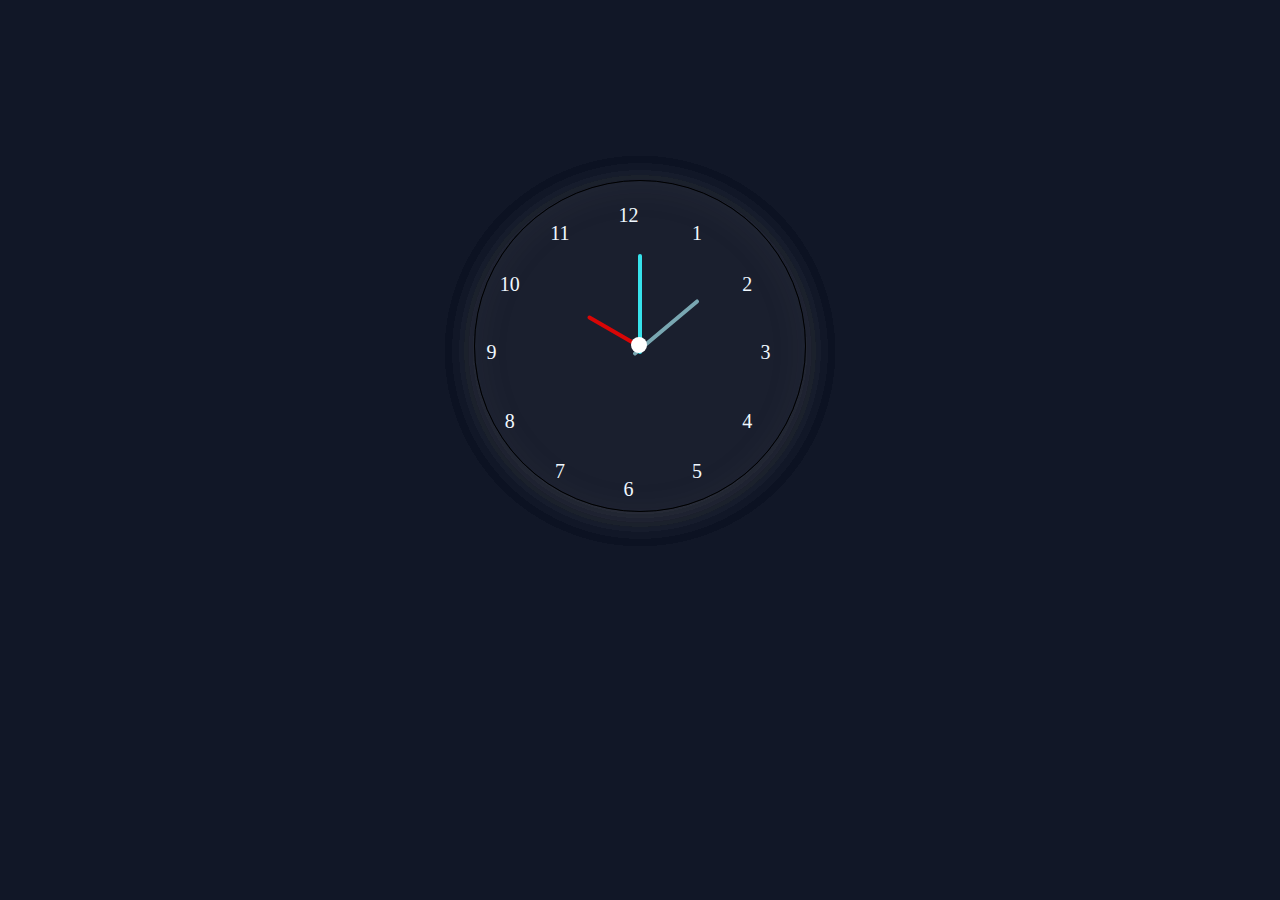
<file: day1/index.html>
<!DOCTYPE html>
<html lang="en">
<head>
    <meta charset="UTF-8">
    <meta name="viewport" content="width=device-width, initial-scale=1.0">
    <title>Clock</title>
    <link rel="stylesheet" href="clk.css">
</head>
<body>
    <div class="wrap">
        <ul id="clk">
            <li class="num"><span>1</span></li>
            <li class="num"><span>2</span></li>
            <li class="num"><span>3</span></li>
            <li class="num"><span>4</span></li>
            <li class="num"><span>5</span></li>
            <li class="num"><span>6</span></li>
            <li class="num"><span>7</span></li>
            <li class="num"><span>8</span></li>
            <li class="num"><span>9</span></li>
            <li class="num"><span>10</span></li>
            <li class="num"><span>11</span></li>
            <li class="num"><span>12</span></li>
            <li class="hrs"></li>
            <li class="mins"></li>
            <li class="secs"></li>
            
            
        </ul>
    </div>
</body>
</html>
</file>
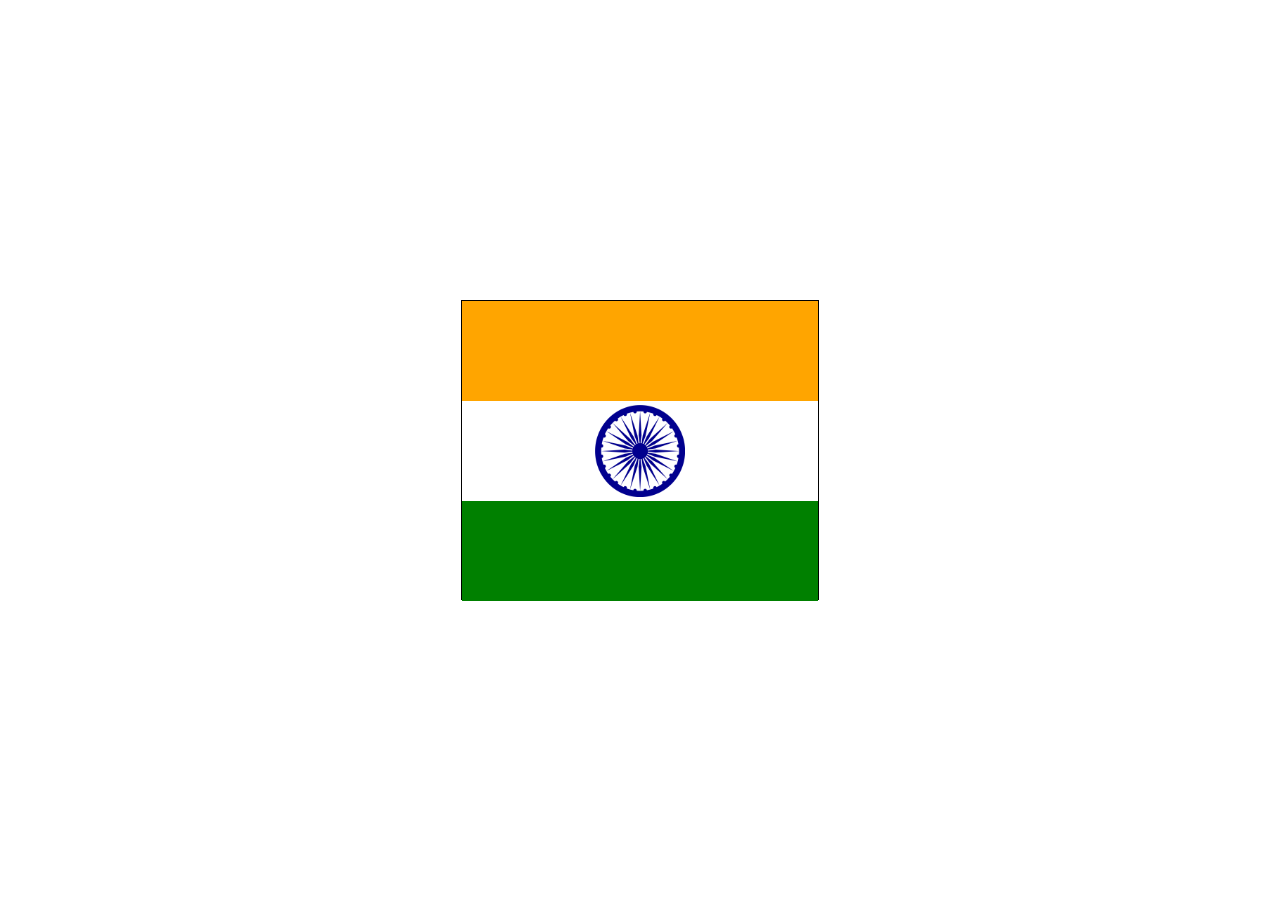
<file: day11/index.html>
<!DOCTYPE html>
<html lang="en">
<head>
    <meta charset="UTF-8">
    <meta name="viewport" content="width=device-width, initial-scale=1.0">
    <link rel="stylesheet" href="flag.css">
    <title>Flag Batch</title>
</head>
<body>
    <div class="flag">
        <div class="orange"></div>
        <div class="white">
            <img src="ashokaChakra.png" alt="">
        </div>
        <div class="green"></div>
    </div>
</body>
</html>
</file>
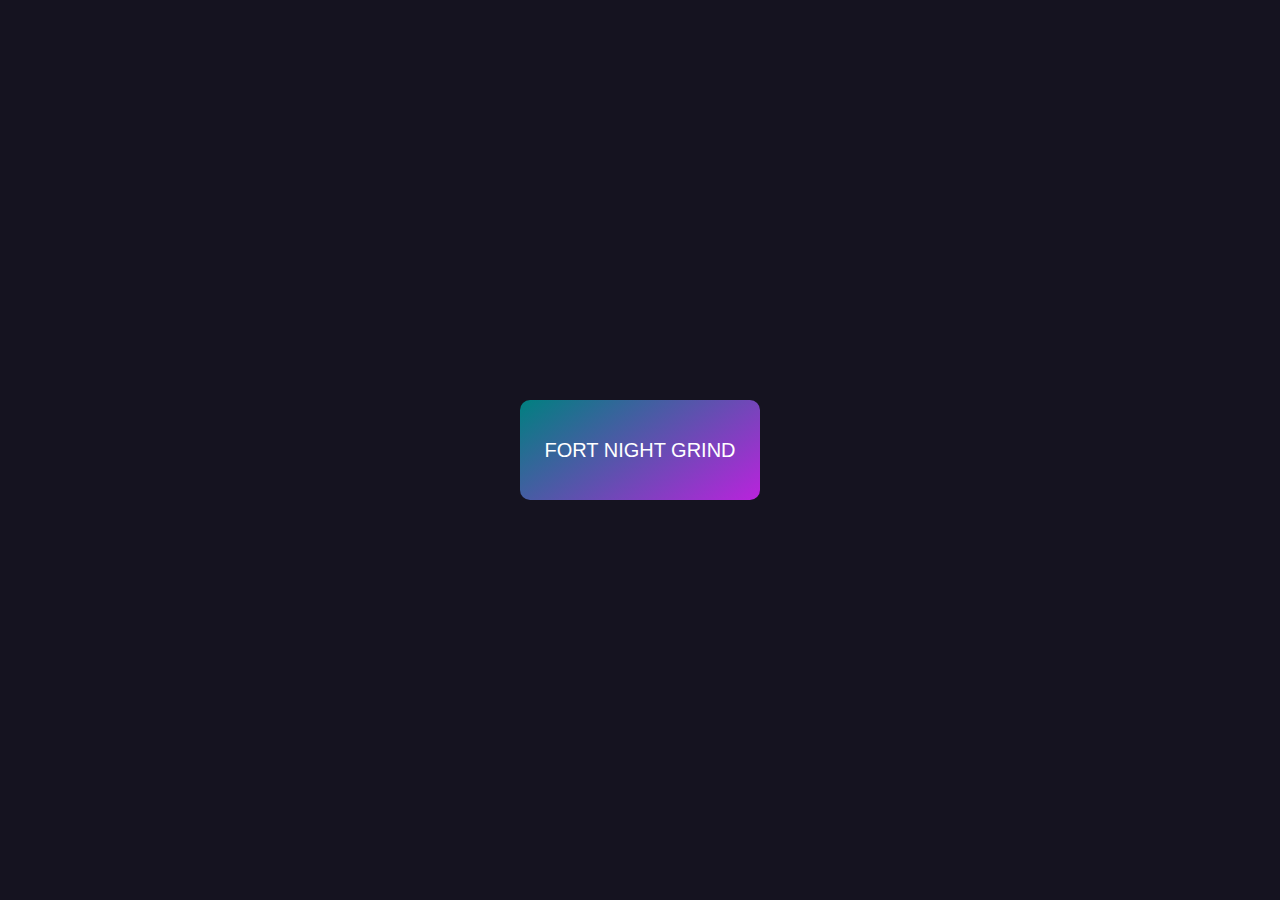
<file: day2/index.html>
<!DOCTYPE html>
<html lang="en">
<head>
    <meta charset="UTF-8">
    <meta name="viewport" content="width=device-width, initial-scale=1.0">
    <title>Button</title>
    <link rel="stylesheet" href="button.css">
</head>
<body>
    <div class="container">
        <button>Fort Night Grind</button>
    </div>
</body>
</html>
</file>
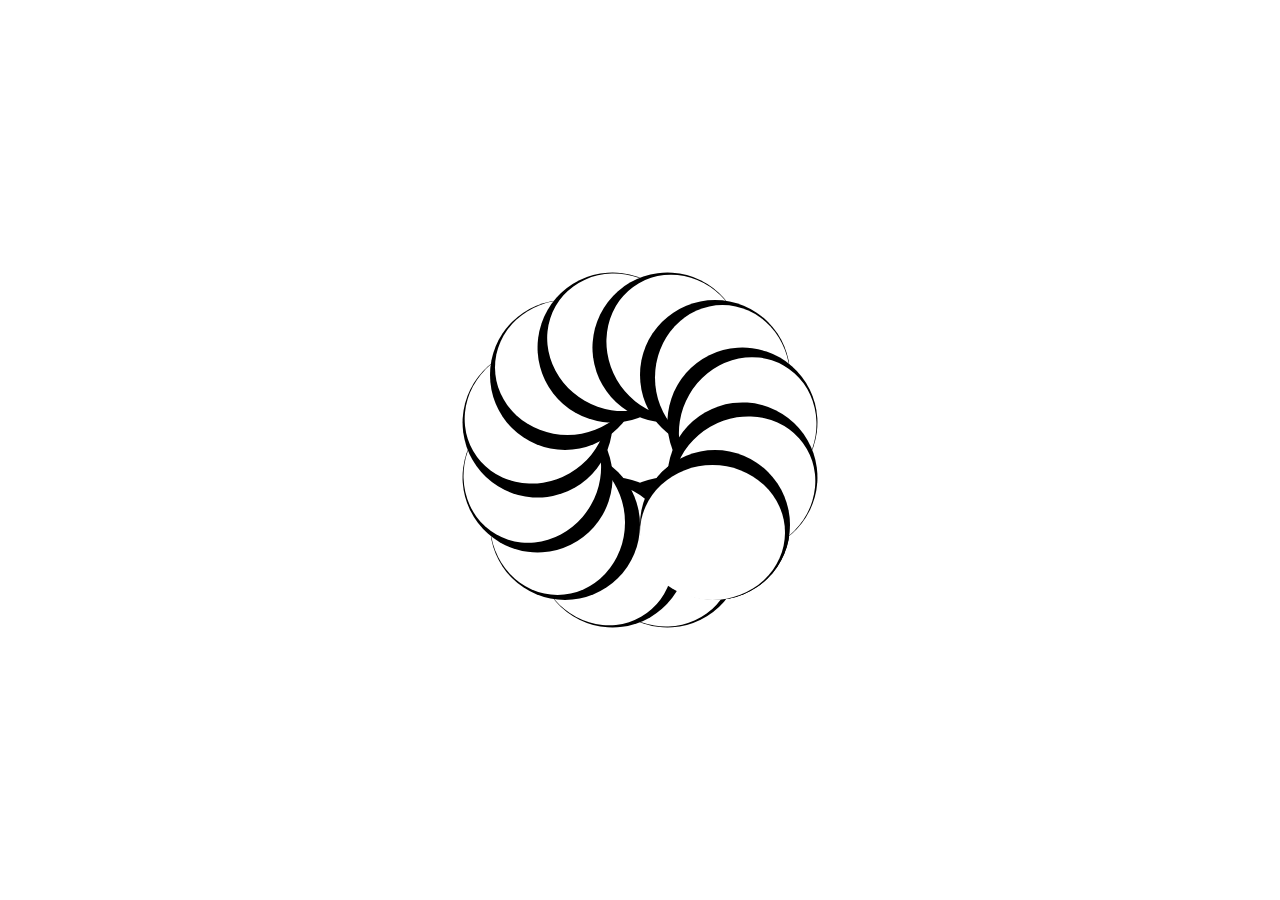
<file: day4/index.html>
<!DOCTYPE html>
<html lang="en">
<head>
    <meta charset="UTF-8">
    <meta name="viewport" content="width=device-width, initial-scale=1.0">
    <link rel="stylesheet" href="illusion.css">
    <title>Illusion Effect</title>
</head>
<body>
    <div class="illusion-container">
        
        <div class="circle" style="transform: rotate(0deg);">
            <div class="effect"></div>
        </div>
        
        <div class="circle" style="transform: rotate(30deg);">
            <div class="effect"></div>
        </div>
        <div class="circle" style="transform: rotate(60deg);">
            <div class="effect"></div>
        </div>
        <div class="circle" style="transform: rotate(90deg);">
            <div class="effect"></div>
        </div>
        <div class="circle" style="transform: rotate(120deg);">
            <div class="effect"></div>
        </div>
        <div class="circle" style="transform: rotate(150deg);">
            <div class="effect"></div>
        </div>
        <div class="circle" style="transform: rotate(180deg);">
            <div class="effect"></div>
        </div>
        <div class="circle" style="transform: rotate(210deg);">
            <div class="effect"></div>
        </div>
        <div class="circle" style="transform: rotate(240deg);">
            <div class="effect"></div>
        </div>
        <div class="circle" style="transform: rotate(270deg);">
            <div class="effect"></div>
        </div>
        <div class="circle" style="transform: rotate(300deg);">
            <div class="effect"></div>
        </div>
        <div class="circle" style="transform: rotate(330deg);">
            <div class="effect"></div>
        </div>
        <div class="circle" style="transform: rotate(360deg); ;">
            <div class="effect"></div>
        </div>
        
        
        
        
    </div>
</body>
</html>
</file>
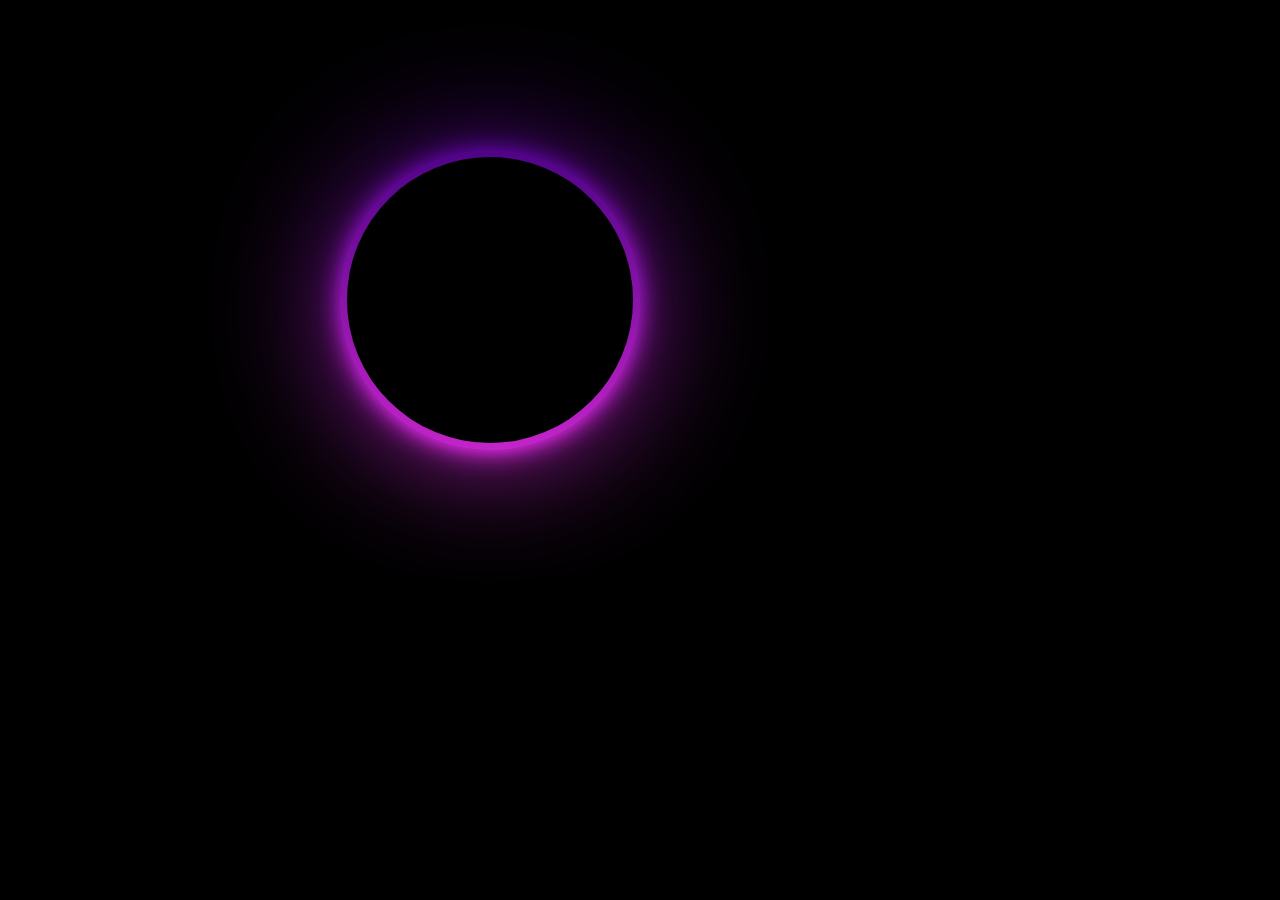
<file: day5/index.html>
<!DOCTYPE html>
<html lang="en">
<head>
    <meta charset="UTF-8">
    <meta name="viewport" content="width=device-width, initial-scale=1.0">
    <link rel="stylesheet" href="logo.css">
    <title>Name Logo</title>
</head>
<body>
    <div class="logo">

        <div class="circle">
            <span></span>
            <span></span>
            <span></span>
            <span></span>
            
        </div>
        <div class="name">
            <div class="M">

                <span class="left"></span>
                <span class="m1"></span>
                <span class="m2"></span>
                <span class="right"></span>
            </div>
            
        </div>
    </div>
</body>
</html>
</file>
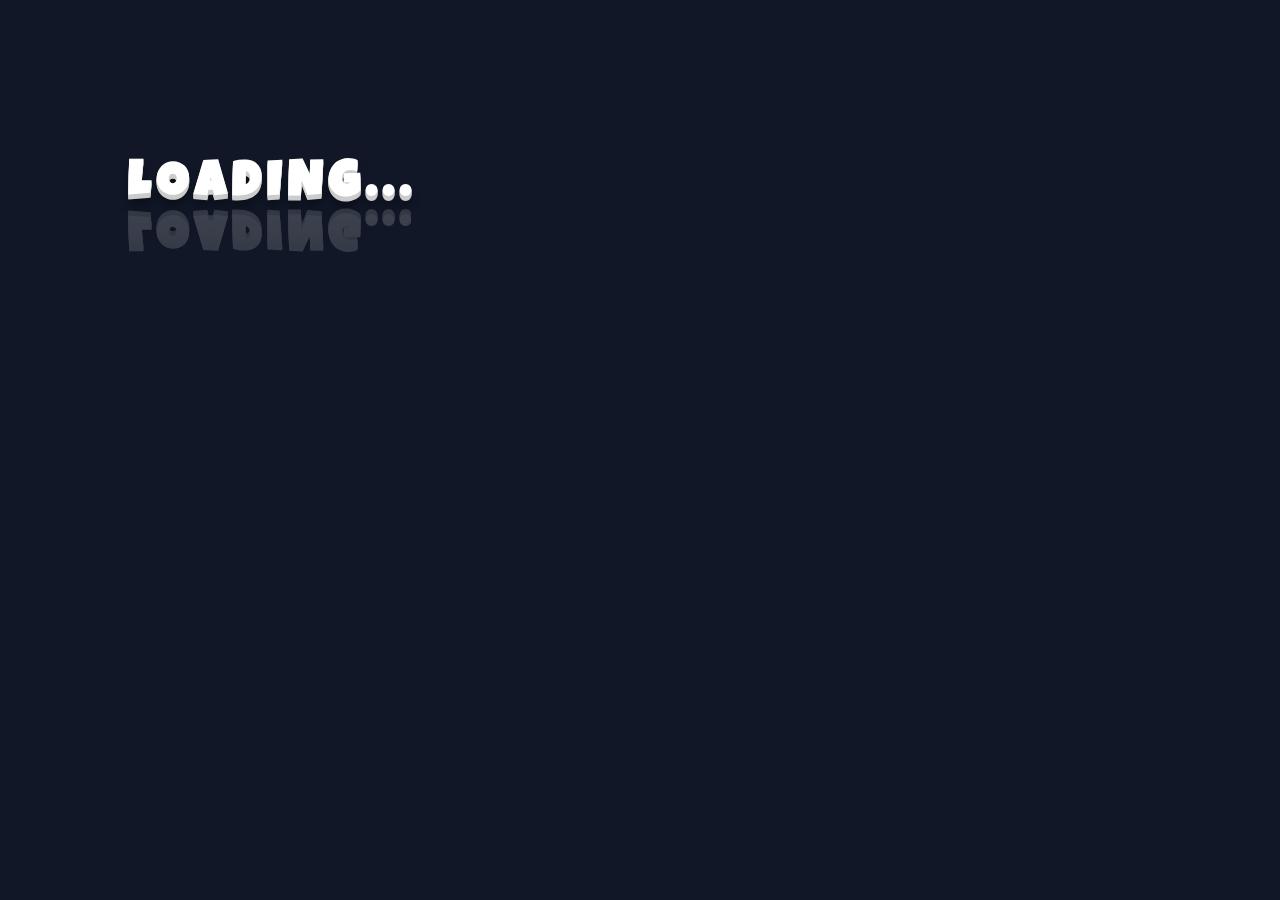
<file: day6/index.html>
<!DOCTYPE html>
<html lang="en">
<head>
    <meta charset="UTF-8">
    <meta name="viewport" content="width=device-width, initial-scale=1.0">
    <link rel="stylesheet" href="load.css">
    <title></title>
</head>
<body>
    <div class="loading">

        <h1>
            <span>L</span>
            <span>O</span>
            <span>A</span>
            <span>D</span>
            <span>I</span>
            <span>N</span>
            <span>G</span>
            <span>.</span>
            <span>.</span>
            <span>.</span>
        </h1>
    </div>
    
</body>
</html>
</file>
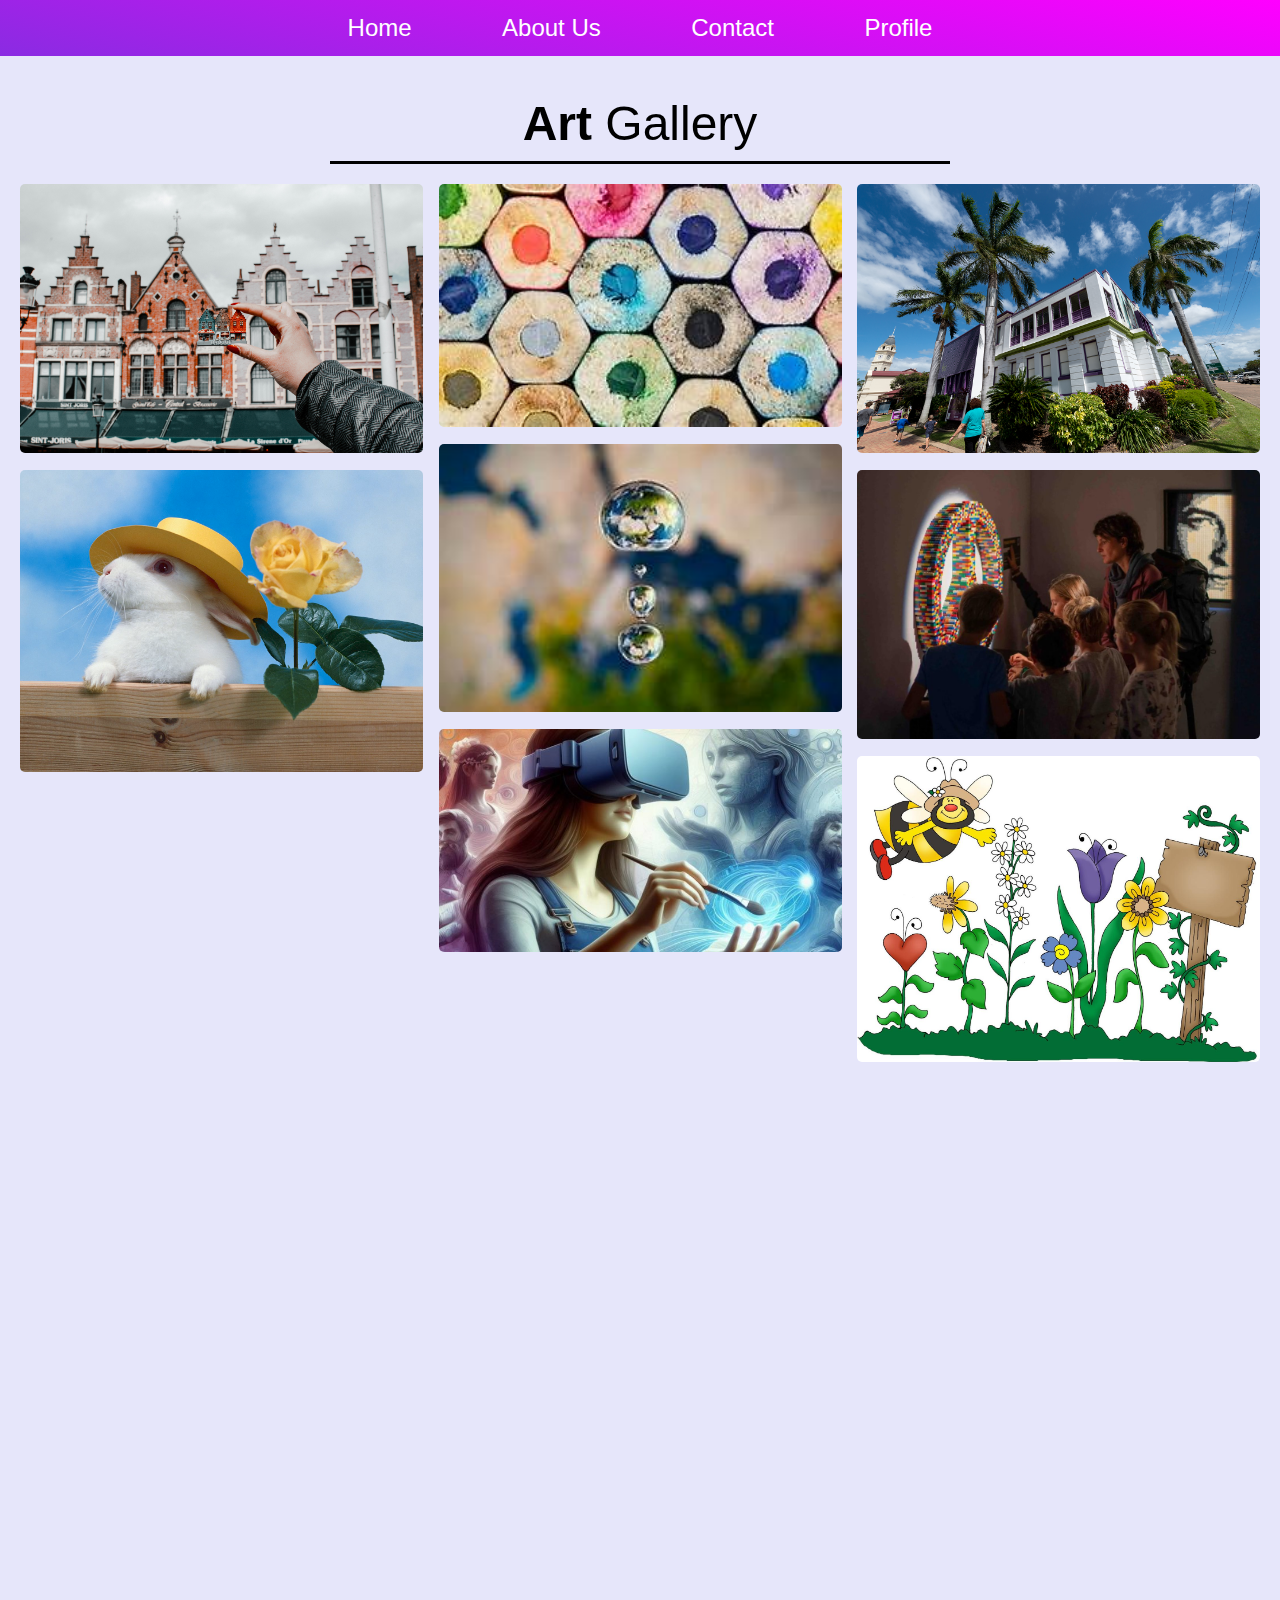
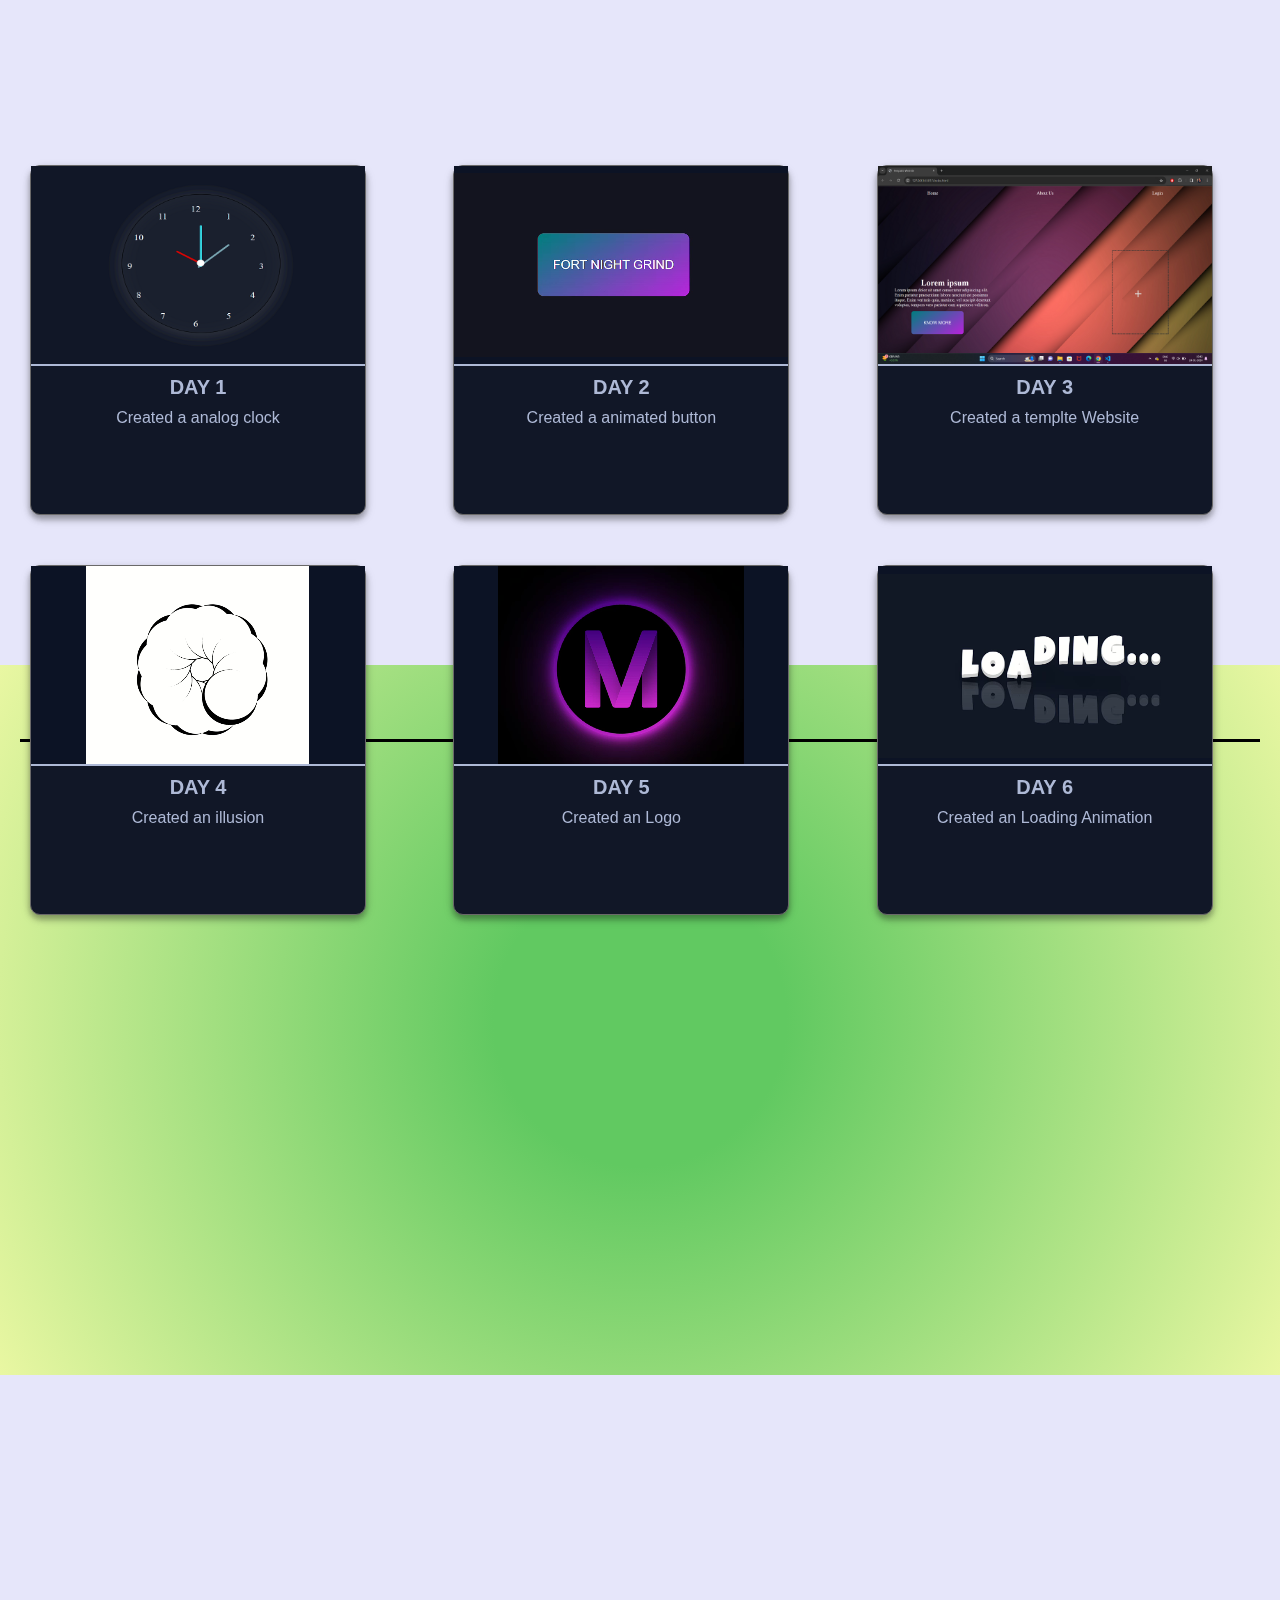
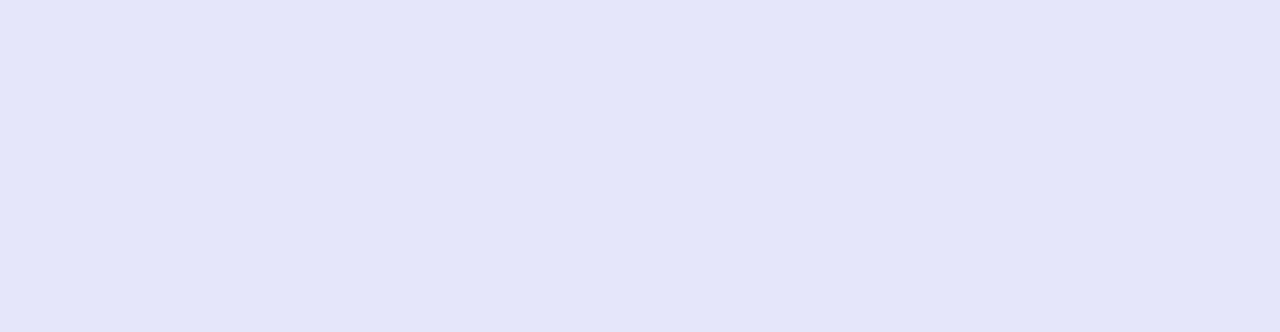
<file: day8/index.html>
<!DOCTYPE html>
<html lang="en">
<head>
    <meta charset="UTF-8">
    <meta name="viewport" content="width=device-width, initial-scale=1.0">
    <link rel="stylesheet" href="artgall.css">
    <link href="https://unpkg.com/aos@2.3.1/dist/aos.css" rel="stylesheet">
    <title>ART GALLERY</title>
</head>
<body>
    <button type="button" id="menu" >
        <span></span>
        <span></span>
        <span></span>
        <span></span>
    </button>
    <nav>
        <input type="checkbox" id="check">
        <ul>
    
            <li>
                <a href="">Home</a>
            </li>
            <li>
                <a href="">About Us</a>
            </li>
            <li>
                <a href="">Contact</a>
            </li>
            <li>
                <a href="">Profile</a>
            </li>
        </ul>
    
    </nav>
    

        <div class="container"  >
            <div class="description" data-aos="fade-left">
                <h3>Art <span>Gallery</span> </h3>
            </div>
            <div class="img_box">
                <div class="img_col">
                    <img  src="images/img1.jpg" alt="" data-aos="zoom-in">
                    <img src="images/img2.jpg" alt="" data-aos="zoom-in" >
                    <img src="images/img3.jpg" alt="" data-aos="zoom-in">
                    <img src="images/img4.jpg" alt="" data-aos="zoom-in">
                </div>
                <div class="img_col">
                    <img src="images/img5.jpg" alt="" data-aos="zoom-in">
                    <img src="images/img6.jpg" alt="" data-aos="zoom-in">
                    <img src="images/img7.jpg" alt="" data-aos="zoom-in">
                    <img src="images/img8.jpg" alt="" data-aos="zoom-in">
                </div>
                <div class="img_col">
                    <img src="images/img8.jpg" alt="" data-aos="zoom-in">
                    <img src="images/img9.jpg" alt="" data-aos="zoom-in">
                    <img src="images/img10.jpg" alt="" data-aos="zoom-in">
                    <img src="images/img11.jpg" alt="" data-aos="zoom-in">
                </div>
            </div>
        </div>

        <div class="card">
            <div class="spfcCard"  data-aos="slide-up">
                <div class="front">

                    <div class="visual">
                        <img src="cardImgs/day1.png" alt="" width="100%"  height="100%">
                    </div>
                    <div class="descptn">
                        <h4 >DAY 1</h4>
                        <p>Created a analog clock</p>
                    </div>
                </div>
                <div class="back">
                    <h4>Description</h4>
                    Crafted an elegant timepiece with an analog clock design. Blend form and function seamlessly, showcasing classic
                    aesthetics with precision. Elevate your space with the timeless charm of a handmade analog clock."
                    
                </div>
            </div>
            <div class="spfcCard" data-aos="slide-up">
                <div class="front">
                    
                    <div class="visual">
                        
                        <video src="cardVdos/vdo1.mp4" autoplay="" loop muted width="100%" height="100%"></video>
                    </div>
                    <div class="descptn">
                        
                        <h4 >DAY 2</h4>
                        <p>Created a animated button</p>
                    </div>
                </div>
                <div class="back">
                    <h4>Description</h4>
                    Crafted captivating user experiences with our animated buttons! Elevate your website's interactivity with sleek and
                    dynamic buttons that engage users. Our animations are designed to captivate attention and provide a seamless, modern
                    touch to your web interface, enhancing overall user satisfaction.
                </div>
            </div>
            <div class="spfcCard" data-aos="slide-up">
                <div class="front">

                    <div class="visual">
                        <img src="cardImgs/day3.png" width="100%"  height="100%">
                    </div>
                    <div class="descptn">
                        <h4 >DAY 3</h4>
                        <p>Created a templte Website</p>
                        
                    </div>
                </div>
                <div class="back">
                    <h4>Description</h4>
                    Welcome to our newly crafted website! Discover simplicity and elegance in every click. Explore our content seamlessly
                    and enjoy an effortless browsing experience. Thank you for visiting
                </div>
            </div>
            <div class="spfcCard" data-aos="slide-up">
                <div class="front">
                    
                    <div class="visual">
                        
                        <video src="cardVdos/vdo2.mp4"  autoplay="" loop="" muted=""  width="100%" height="100%"></video>
                    </div>
                    <div class="descptn">
                        <h4 >DAY 4</h4>
                        <p>Created an illusion</p>
                        
                    </div>
                </div>
                <div class="back">
                    <h4>Description</h4>
                    Step into a mesmerizing illusion on our website! Through captivating animations, we bring dreams to life. Immerse
                    yourself in a world where reality blurs and creativity knows no bounds. Explore and enjoy the enchantment. Welcome to a
                    visual symphony!
                </div>
            </div>
            <div class="spfcCard" data-aos="slide-up">
                <div class="front">
                    
                    <div class="visual">
                        
                        <video src="cardVdos/vdo3.mp4" autoplay="" loop="" muted width="100%" height="100%"></video>
                    </div>
                    <div class="descptn">
                        
                        <h4 >DAY 5</h4>
                        <p>Created an Logo 
                        </p>
                    </div>
                </div>
                <div class="back">
                    <h4>Description</h4>
                    Behold our dynamic logo, where the initial letter of our name comes to life with vibrant animation. It symbolizes our
                    commitment to creativity and innovation. Welcome to a world where every detail tells a story. Explore, engage, and be
                    inspired!
                </div>
            </div>
            <div class="spfcCard" data-aos="slide-up">
                <div class="front">

                    <div class="visual">
                        
                        <video src="cardVdos/vdo4.mp4" autoplay="" loop="" muted width="100%" height="100%"></video>
                    </div>
                    <div class="descptn">
                        
                        <h4 >DAY 6</h4>
                        <p>Created an Loading Animation</p>
                    </div>
                </div>
                <div class="back">
                    <h4>Description</h4>
                    As your experience loads, a captivating animation unfolds—a dance of anticipation. Each twirl symbolizes progress. We
                    appreciate your patience. Soon, the digital curtain will rise, revealing a world of possibilities. Thank you for waiting
                    with us
                </div>
            </div>
        </div>
        <div class="testimonial_section">
            <div class="testimonial_heading">
                <h2>Testimonials</h2>
            </div>
        
            <div class="testimonial" data-aos="fade-left">
                <img src="images/testi1.jpg" alt="">
                <div>
                    <h3>Willam K.</h3>
                    <p>"I was amazed by the creativity and talent showcased in the gallery. Truly a unique experience! Lorem ipsum dolor sit amet consectetur adipisicing elit. Iure architecto molestiae sapiente incidunt vitae deleniti
                    velit tempore expedita, voluptatem adipisci est beatae accusamus."</p>
                </div>
            </div>
        
            <div class="testimonial" data-aos="fade-up">
                <img src="images/testi2.jpg" alt="">
                <div>
                    <h3>Ayaan</h3>
                    <p>"The artworks displayed were not only visually stunning but also deeply thought-provoking. A must-visit! Lorem ipsum dolor sit amet consectetur adipisicing elit. Iure architecto molestiae sapiente incidunt vitae deleniti
                    velit tempore expedita, voluptatem adipisci est beatae accusamus."
                    </p>
                </div>
            </div>
        
            <div class="testimonial" data-aos="fade-right">
                <img src="images/testi3.jpg" alt="">
                <div>
                    <h3>K. Sangeetha </h3>
                    <p>"The website design showcased in the gallery is cutting-edge and reflects the artist's dedication to
                        innovation. Lorem ipsum dolor sit amet consectetur adipisicing elit. Iure architecto molestiae sapiente incidunt vitae deleniti
                        velit tempore expedita, voluptatem adipisci est beatae accusamus."</p>
                </div>
            </div>
        </div>
        <section class="contact-section"  >
            <h2  data-aos="zoom-in-up">Contact Us</h2>
            <div class="contact-form" data-aos="zoom-in-up">
                <form >
                    <div class="form-group" data-aos="zoom-in-up">
                        <label for="name">Your Name:</label>
                        <input type="text" id="name" name="name" required>
                    </div>
        
                    <div class="form-group"  data-aos="zoom-in-up">
                        <label for="email">Your Email:</label>
                        <input type="email" id="email" name="email" required>
                    </div>
        
                    <div class="form-group"  data-aos="zoom-in-up">
                        <label for="message">Your Message:</label>
                        <textarea id="message" name="message" rows="4" required></textarea>
                    </div>
        
                    <div class="form-group"  data-aos="zoom-in-up">
                        <button type="submit">Submit</button>
                    </div>
                </form>
            </div>
        </section>

        <script src="https://unpkg.com/aos@2.3.1/dist/aos.js"></script>
        <script>
            AOS.init({
                duration:1000,
                offest:500,
                ease:'ease'
            });
           
        </script>
</body>
</html>
</file>
<file: day1/clk.css>
*{
    padding: 0px;
    margin: 0px;
}

.wrap{
    height: 100vh;
    width: 100%;
    background-color: #111727;
    float: left;

}

#clk{
    height: 50vw;
    width:50vw;
    max-width: 330px;
    max-height: 330px;
    border:1px solid black;
    border-radius:50% ;
    margin: 20vh auto;
    background: rgb(105, 105, 105,.1);
    position :relative;
    box-shadow: inset 0 5px 35px rgb(105, 105, 105, .1),
    0 5px 35px rgb(105, 105, 105, .1),
    0 5px 35px rgb(105, 105, 105, .1),
    0 5px 35px rgb(105, 105, 105, .1),
    0 5px 35px rgb(105, 105, 105, .1),
    0 5px 35px rgb(105, 105, 105, .1);
}
#clk::before{
    content: "";
    position: relative;
    width: 280px;
    height: 280px;
    top: -10px;
    left: -12px;
    border: 1px solid #cccccccc;
    border-radius: 50%;
    z-index: -2;

}

#clk::after{
    content: "";
    width: 16px;
    height: 16px;
    position: absolute;
    background: #fff;
    border-radius: 50%;
    left: calc(50% - 9px);
    top: calc(50% - 9px);
}

#clk li{
    list-style: none;
    position: absolute;
}

.num{
    text-align: center;
    height: 90%;
    width: 90%;
    padding: 5px;
}

.num span{
    font-size: 20px;
    color: aliceblue;
    display: block;


}

.num:nth-child(1){
    transform: rotate(30deg);
}
.num:nth-child(1) span{
    transform: rotate(-30deg);
}
.num:nth-child(2){
    transform: rotate(60deg);
}
.num:nth-child(2) span{
    transform: rotate(-60deg);
}
.num:nth-child(3){
    transform: rotate(90deg);
}
.num:nth-child(3) span{
    transform: rotate(-90deg);
}
.num:nth-child(4){
    transform: rotate(120deg);
}
.num:nth-child(4) span{
    transform: rotate(-120deg);
}
.num:nth-child(5){
    transform: rotate(150deg);
}
.num:nth-child(5) span{
    transform: rotate(-150deg);
}
.num:nth-child(6){
    transform: rotate(180deg);
}
.num:nth-child(6) span{
    transform: rotate(-180deg);
}
.num:nth-child(7){
    transform: rotate(210deg);
}
.num:nth-child(7) span{
    transform: rotate(-210deg);
}
.num:nth-child(8){
    transform: rotate(240deg);
}
.num:nth-child(8) span{
    transform: rotate(-240deg);
}
.num:nth-child(9){
    transform: rotate(270deg);
}
.num:nth-child(9) span{
    transform: rotate(-270deg);
}
.num:nth-child(10){
    transform: rotate(300deg);
}
.num:nth-child(10) span{
    transform: rotate(-300deg);
}
.num:nth-child(11){
    transform: rotate(330deg);
}
.num:nth-child(11) span{
    transform: rotate(-330deg);
}
.num:nth-child(12){
    transform: rotate(360deg);
}
.num:nth-child(12) span{
    transform: rotate(-360deg);
}

.secs{
    width: 100%;
    height: 100%;
    /* animation: secs 60s steps(60,end) infinite; */
}

.secs::after{
    content: "";
    border-radius: 20px;
    width: 4px;
    height: 100px;
    background: #36e2ec;
    position: absolute;
    left: calc(50% - 2.4px);
    
    top:55px;
}
.mins{
    width: 100%;
    height: 100%;
    
}

.mins::after{
    content: "";
    width: 4px;
    height: 85px;
    background: #79a7b2;
    position: absolute;
    left: calc(50% + 24px);
    border-radius: 20px;
    top:26%;

    transform: rotate(50deg);
}

.hrs{
    width: 100%;
    height: 100%;
    
    transform: rotate(-60deg);
}

.hrs::after{
    content: "";
    width: 4px;
    height: 60px;
    border-radius: 30px;
    background: #d80606;
    position: absolute;
   
    left: calc(50% - -13px);
    top:29%;
    
}

@media only screen and (max-width:768px){
    #clk {
            height: 70vw;
            width: 70vw;
            margin: 20% auto;
        }
    .num span{
        font-size:6vw;
    }

        .secs::after {
            top: 35px;
           
        }
    
        .mins::after {
            top: 10%;
            transform: rotate(50deg);
        }
    
        .hrs::after {
            top: 15%;
            transform: rotate(-60deg);
        }
}
</file>
<file: day11/flag.css>
*{
    padding: 0;
    margin: 0;
    box-sizing: border-box;
}

body{
    display: flex;
    justify-content: center;
    align-items: center;
    height: 100vh;
}

.flag{
    width: 28%;
    height: 300px;
    border: 1px solid black;
}

.flag div{
    width: 100%;
    height: 100px;
    /* border: 1px solid saddlebrown; */
}

.flag div:nth-child(1){
    background-color: orange;
}

.flag div:nth-child(2){
    background-color: white;
    display: flex;
    justify-content: center;
}

.flag div:nth-child(3){
    background-color: green;
}

.flag div:nth-child(2) img{
    width:90px;
    height: auto;
    margin: 4px 0;
    animation: rotate linear 9s infinite  ;
}

@keyframes rotate {
    100%{
        
        transform: rotate(360deg);
    }
}

@media (max-width: 600px) {
    .flag {
        width: 80%;
    }

    .flag div:nth-child(2) img {
        width: 40px;
        height: auto;
    }
}
</file>
<file: day2/button.css>
*{
    padding: 0px;
    margin: 0;
}

body{
    display: flex; 
    align-items: center;
    justify-content: center;
    background-color: #151320;
    height: 100vh;
    
}

.constainer{

    position: relative;
    transform: translate(-50%,-50%);
    top: 50%;
    left: 50%;
    text-align: center;
}

button{
    background-image: linear-gradient( 145deg ,teal   ,magenta);
   
    height: 100px;
    width: 240px;
    border-radius: 10px;
   
    font-size: 20px;
    font-weight: 500;
    color: #fff;
    cursor: pointer;
    
    text-transform:uppercase ;
    border-style: none;
    background-size: 160%;
    transition: .6s;
  
}

button:hover{

    background-position: right;
    font-size: 18px;

}
</file>
<file: day4/illusion.css>
*{
    margin: 0;
    padding: 0;
    box-sizing: border-box;
}

.illusion-container{
    display: flex;
    justify-content: center;
    align-items: center;
    height: 100vh;
    background-color: #fff;
}


.effect{
    position: absolute;
    width: 150px;
    height: 150px;
    background: black;
    border-radius:50% ;
    animation: rotation 3s linear infinite;
    z-index: 2;
 
}



.effect::before{
    content: "";
    position: absolute;
    background-color: #fff;
    inset: 15px 5px 0 0;
    border-radius: 50%;
    z-index: 3;
}


@keyframes rotation {
    0%{
        transform: rotate(0deg);
    }
    100%{
        transform: rotate(360deg);
    }
}
</file>
<file: day5/logo.css>
*{
    margin: 0;
    padding: 0;
}

body{
    display: flex;
    justify-content: center;
    align-items: center;
    background-color: black;
    height: 100vh;
}

.circle{
    
    
    top: 50%;
    left: 50%;
    transform: translate(-50%,-50%);
    width: 300px;
    height: 300px;
    background: linear-gradient(rgb(66, 0, 128), rgb(209, 41, 209));
    border-radius:50% ;
    animation: circle 1s linear infinite;
}

.circle:after{

    content: '';
    position: absolute;
    top: 7px;
    left: 7px;
    right: 7px;
    bottom: 7px;
    border-radius: 50%;
    background: black;
}

.circle span{
    position: absolute;
    width: 100%;
     height: 100%;
    background: linear-gradient(rgb(66, 0, 128), rgb(209, 41, 209));
    border-radius: 50%;
}

.circle span:nth-child(1){
    filter: blur(5px);
}
.circle span:nth-child(2){
    filter: blur(10px);
}
.circle span:nth-child(3){
    filter: blur(15px);
}
.circle span:nth-child(4){
    filter: blur(65px);
}


.name{
    position: absolute;
    display: flex;
    top: 50%;
    left: 50%;
    transform: translate(-50%,-50%);
    z-index: 888;
    background: transparent;
    
    width: 160px;
    height: 170px;
    
}
/* 
.name .text-gradient{
    background: linear-gradient(rgb(66, 0, 128), rgb(209, 41, 209));
    font-size: 120px;
    
    -webkit-background-clip: text;
    background-clip: text;
    color: transparent;
} */

.name span {
    position: absolute;
    border-radius: 4px;
    width: 34px;
    height: 0;
    
    background:linear-gradient(rgb(66, 0, 128), rgb(209, 41, 209)) ;
    
}

.name span:nth-child(1){
    left: 0;
    bottom: 0;
    animation: anim 1s linear forwards ;
    z-index: -2;
    
}
.name span:nth-child(2){
    top: 0;
    left: 0;
    transform: skewX(20deg);
    transform-origin: top left;
    box-shadow: 10px -10px 50px #000;
    animation: anim 1s linear forwards;
    animation-delay: 1s;
    z-index: -1;
    
}
.name span:nth-child(3){
    top: 0;
    right: 0;
    transform: skewX(-20deg);
    transform-origin: top right;
    box-shadow:10px -20px 50px #000;
    
    z-index: 1;
    animation: anim 1s linear forwards;
    animation-delay: 2s;
    
}

.name span:nth-child(4){
    right: 0;
    bottom: 0;
    z-index: -1;
    animation: anim 1s linear forwards;
    animation-delay: 3s;
    /* box-shadow: 10px 0 50px #000; */
    
} 

@keyframes anim {
    100%{
        height: 100%;
    }
}


@keyframes circle{
    from{
        transform: rotate(0deg);
    }
    to{
        transform: rotate(360deg);
    }
}
</file>
<file: day6/load.css>
@import url('https://fonts.googleapis.com/css2?family=Luckiest+Guy&family=Rubik+Burned&display=swap');
*{
    margin: 0;
    padding: 0;
}

body{
    display: flex;
    background: #111727;
    /* justify-content: center; */
    align-items: center;
    font-family: 'Luckiest Guy',cursive;
}

.loading{
    position: relative;
    -webkit-box-reflect: below -10px linear-gradient(transparent, rgba(255, 255, 255, 0.2));
    left: 10%;
    
} 

h1{
    margin-top: 5em;
    text-align: center;
    
    
}

h1 span{
    position: relative;
    font-size: 50px;
    color: #fff;
    text-shadow: 0 1px 0 #ccc,0 2px 0 #ccc,0 3px 0 #ccc,0 4px 0 #ccc,0 5px 0 #ccc,0 6px 0 transparent,0 7px 0 transparent,0 10px 10px rgba(0, 0, 0,.4);
    
    animation: animate .6s infinite alternate;
}

h1 span:nth-child(2){    
    animation-delay:0.1s ;
    
}
h1 span:nth-child(3){    
    animation-delay: 0.2s;
    
}
h1 span:nth-child(4){    
    animation-delay: 0.3s;
    
}
h1 span:nth-child(5){    
    animation-delay: 0.4s;
    
}
h1 span:nth-child(6){    
    
    animation-delay: 0.5s;
}
h1 span:nth-child(7){    
    
    animation-delay: 0.6s;
    
}
h1 span:nth-child(8){    
    
    animation-delay: 0.7s;
}
h1 span:nth-child(9){    
    animation-delay: 0.8s;
    
}
h1 span:nth-child(10){    
    animation-delay:0.9s ;
    
}



@keyframes animate {
    100%{
        top: -20px;
        text-shadow: 0 1px 0 #ccc, 0 2px 0 #ccc, 0 3px 0 #ccc, 0 4px 0 #ccc, 0 5px 0 #ccc, 0 6px 0 transparent, 0 7px 0 transparent, 0 50px 25px rgba(0, 0, 0, .2);
        
    }
}
</file>
<file: day8/artgall.css>
* {
    margin: 0;
    padding: 0;
    font-family: 'Rubik', sans-serif;
    list-style: none;
    box-sizing: border-box;
    text-decoration: none;
}

body{
    background-color: lavender;
    
}

#check {
    display: none;
}

#menu {
    position: fixed;
    z-index: 100;
    width: 30px;
    height: 30px;
    top: 15px;
    left: 20px;
    border: none;
    background-color: transparent;
    /* display: flex; */
    justify-content: center;
    align-items: center;
    cursor: pointer;
    display: none;

}

#menu span {
    position: absolute;
    width: 100%;
    height: 4px;
    background-color: #fff;
    border-radius: 30px;
    transition: 0.2s all ease;
}

#menu span:nth-child(1) {
    transform: translateY(-10px);
}

#menu span:nth-child(2) {
    transform: translateY(10px);
}

nav {

    display: flex;
    justify-content: center;
    align-items: center;
    width: 100%;
    height: 3.5em;

    background: linear-gradient(13deg,blueviolet,magenta);
}

nav li {
    display: inline-block;
    margin: 0 3px;
    font-size: 24px;

}

nav li a {
    padding: 10px 40px;
    color: #fff;
}

nav li a:hover {

    border: 2px solid purple;
    border-radius: 10px;
    background-color: purple;
    color: #fff;
}


@media (max-width:1049px) {
    nav a {
        font-size: 18px;
    }
}

@media (max-width:400px) {
    #menu {
        display: block;
    }


    nav ul {
        background-color: rgb(179, 121, 234);
        width: 100%;
        height: 100vh;
        position: absolute;
        display: block;
        text-align: center;
        top: 80px;
        left: 0;
    }

    nav li {
        display: block;
        margin: 50px 0;
        line-height: 30px;
    }

    nav li a:hover {

        border: 2px solid purple;
        border-radius: 10px;
    }


    nav #check:checked~ul {
        left: 0;
    }
}

#art-gallery{
    display: none;
}


.container{
    display: flex;
    flex-direction: column;
    justify-content: center;
    align-items: center;
    text-align: center;
    margin: 40px 20px;
}

.container .description{
    width: 50%;
    padding-bottom: 20px;
}

.container .description h3{
    font-size: 3em ;
    font-weight: bolder;
    border-bottom: 3px solid black;
    padding-bottom: 10px;
    
}
.container .description span{
    
    font-weight: 10;
   
}

.container .img_box{
     display: flex;
     flex-direction: row;
     justify-content: space-between;
     /* align-items: center; */
}

.container .img_box .img_col{
    display: flex;
    flex-direction: column;
    width: 32.5%;
}
.container .img_box .img_col img{
    /* padding-bottom:15px ; */
    width: 100%;
    margin-bottom: 17px;
    border-radius: 5px;
}
.container .img_box .img_col img:hover{
    box-shadow: 0 4px 7px rgba(0, 0, 0, 0.1),0 4px 8px rgba(0, 0, 0, 0.1),0 4px 9px rgba(0, 0, 0, 0.1),0 4px 11px rgba(0, 0, 0, 0.1),0 4px 12px rgba(0, 0, 0, 0.1);
    transition: 0.4s;
    scale: 1.01;
}

@media only screen and (max-width:769px) {
    .container .img_box  {
            
            flex-direction: column;
           
        }
    .container .img_box .img_col{
        width: 100%;
      
    }
   
}

@media only screen and (max-width:510px) {
    .container .description {
        width: 100%;
        
    }

    .container .description h3 {
        font-size:1.5em;

    }

    
}

.card{
    display: grid;
    grid-template-rows: repeat(2, 1fr);
    position: relative;
    grid-template-columns: repeat(3, 1fr);
    gap: 50px;
    margin: 50px 30px 100px 30px ;
}

.spfcCard{
    width: 90%;
    height: 350px;
    /* padding: 10px; */
    background: #111727;
    border: 1px solid rgb(106, 105, 105);
    border-radius:10px ;
    justify-content: center;
    align-items: center;
    text-align: center;
    box-shadow: 0 4px 5px rgba(0, 0, 0, 0.1),
    0 4px 6px rgba(0, 0, 0, 0.1),
    0 4px 11px rgba(0, 0, 0, 0.1),
    0 4px 10px rgba(0, 0, 0, 0.1),
    0 4px 12px rgba(0, 0, 0, 0.1);
    color: #aeb9d6;
    position: relative;
    perspective: 1000px;
    transform-style: preserve-3d;
    transition: transform 0.5s;
    
}

.spfcCard:hover{
    scale: 1.04;
    transition: 0.4s ;
}

.spfcCard h4{
    margin: 10px;
    font-size: 20px;
}

.card .visual{
    height: 200px;
    width: 100%;
    background-color:#0c1325;
    /* border: 3px solid #ffffff; */
    border-bottom: 2px solid #aeb9d6;
    border-radius: px;
   
}

@media only screen and (max-width:510px){
    .card {
            display: flex;
            flex-direction:column;
            
        }
}

.spfcCard:hover {
    transform: rotateY(180deg);
}

.spfcCard .front,
.spfcCard .back {
    width: 100%;
    height: 100%;
    position: absolute;
    backface-visibility: hidden;
    text-align: center;
    overflow: hidden;
    
}

.spfcCard .back {
    background: linear-gradient( 145deg,teal, magenta);
    padding: 25px;
    border-radius: 7px;

}


.spfcCard .back {
    transform: rotateY(180deg);
}


.testimonial_section {
    display: flex;
    justify-content: space-around;
    align-items: center;
    flex-wrap: wrap;
    padding: 20px;
    background: radial-gradient(circle,rgb(97, 201, 97) 20%,rgb(233, 247, 162));
    text-align: center;
}

.testimonial_heading {
    width: 100%;
    text-align: center;
    margin-bottom: 25px;
    padding: 13px;
    border-bottom:3px solid black ;
   
}

.testimonial {
    width: 300px;
    margin: 15px;
    position: relative;
    overflow: hidden;
  
}

.testimonial img {
    width: 100px;
    height: 100px;
    border-radius: 50%;
    
    transition: transform 0.3s ease-in-out;
}

.testimonial:hover img {
    transform: scale(1.1);
    
}

.testimonial div {
    background-color: #fff;
    padding: 15px;
    border-radius: 10px;
    box-shadow: 0 0 10px rgba(0, 0, 0, 0.1);
    position: relative;
    z-index: 1;
}



@media screen and (min-width: 768px) {
    .testimonial {
        width: 400px;
    }
}

section{
    background: linear-gradient(133deg,hotpink,lavender, magenta);
}
.contact-section,
.form-group label {
    opacity: 0;
    transform: translateY(20px);
}


.contact-section {
    background-color: #fff;
    padding: 50px;
    text-align: center;
    width: 50%;
    margin: 20px auto;
    animation: fadeInUp 1s ease-in-out forwards, fadeInUpScroll 1s ease-in-out forwards;
}

.form-group label {
    animation: fadeInUp 1s ease-in-out forwards;
}


@keyframes fadeInUp {
    from {
        opacity: 0;
        transform: translateY(20px);
    }

    to {
        opacity: 1;
        transform: translateY(0);
    }
}

@keyframes fadeInUpScroll {
    from {
        opacity: 0;
        transform: translateY(40px);
    }

    to {
        opacity: 1;
        transform: translateY(0);
    }
}

.contact-form {
    max-width: 600px;
    margin: 0 auto;
    margin-top: 20px;
}

.form-group {
    margin-bottom: 20px;
    display: flex;
    flex-direction: column;
}

.form-group input,
.form-group textarea {
    padding: 10px;
    font-size: 16px;
    border: 1px solid #ccc;
    border-radius: 4px;
}

.form-group textarea {
    resize: vertical;
}

.form-group button {
    padding: 10px 20px;
    font-size: 18px;
    background-color: #4caf50;
    color: #fff;
    border: none;
    border-radius: 4px;
    cursor: pointer;
}

.form-group button:hover {
    background-color: #45a049;
}

@media only screen and (max-width: 600px) {
    .contact-section {
        width: 90%;
    }
}
</file>
